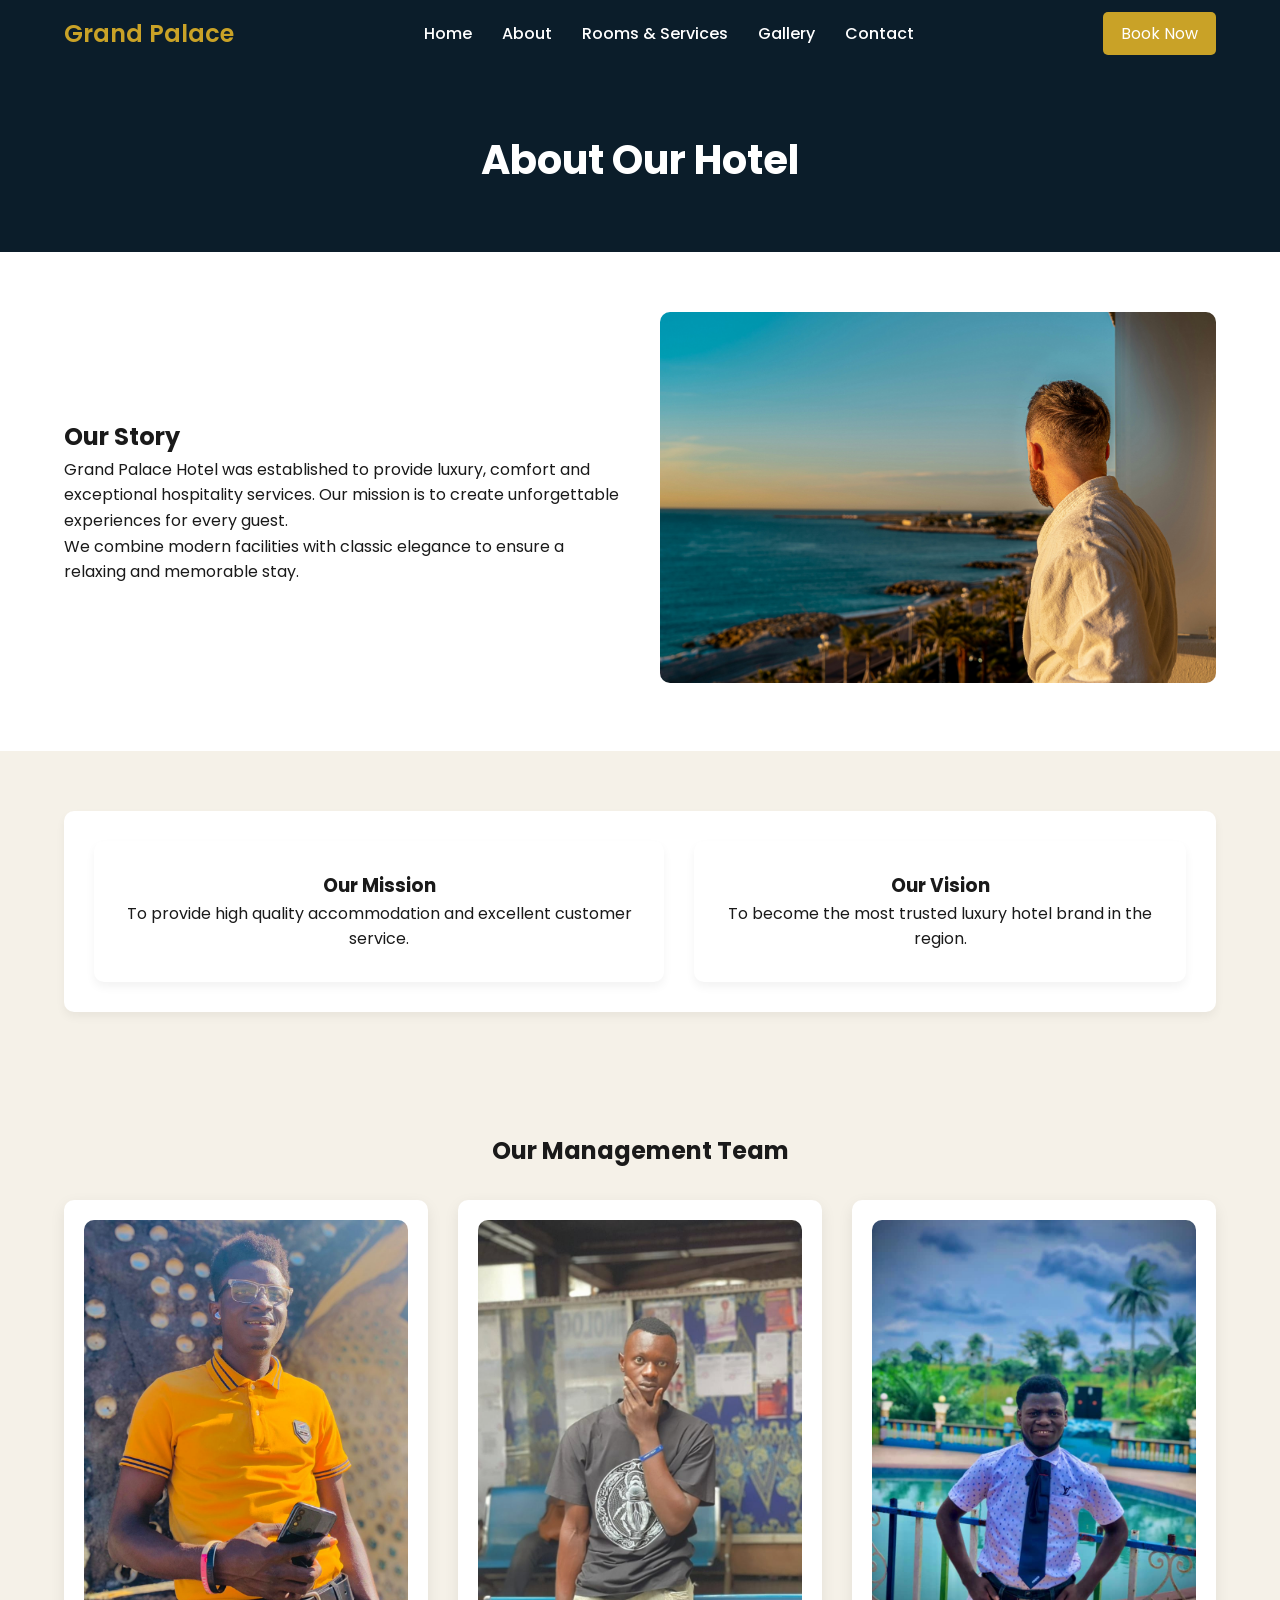
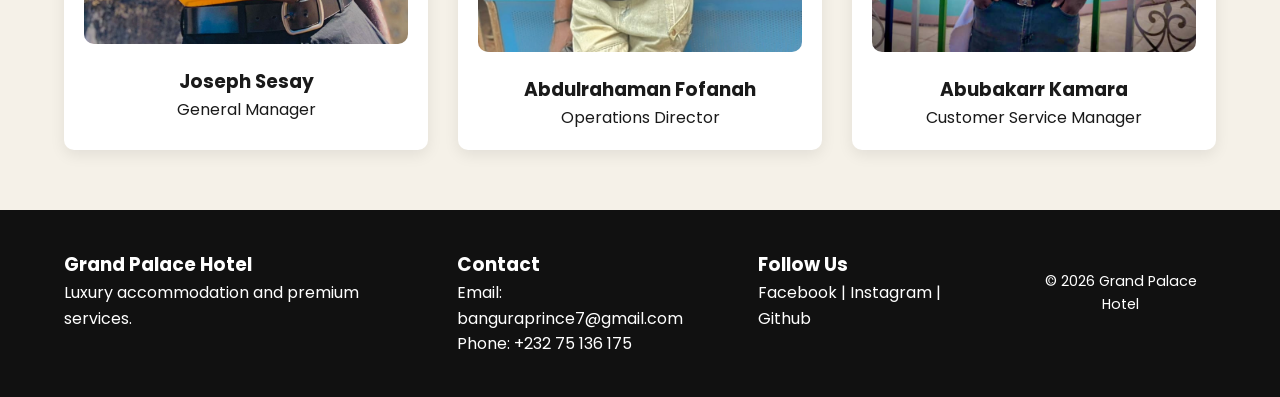
<file: about.html>
<!DOCTYPE html>
<html lang="en">

<head>

<meta charset="UTF-8">
<meta name="viewport" content="width=device-width, initial-scale=1.0">

<title>About – Grand Palace Hotel</title>

<link rel="stylesheet" href="css/style1.css">

<link href="https://fonts.googleapis.com/css2?family=Poppins:wght@300;400;600&display=swap" rel="stylesheet">

</head>

<body>

<!-- HEADER -->
<header>

<nav class="navbar">

    <div class="logo">
        <h1><a href="index.html">Grand Palace</a></h1>
    </div>

<ul class="nav-links">

<li><a href="index.html">Home</a></li>

<li><a href="about.html">About</a></li>

<li><a href="rooms.html">Rooms & Services</a></li>

<li><a href="gallery.html">Gallery</a></li>

<li><a href="contact.html">Contact</a></li>

</ul>

<div class="nav-btn">
<a href="contact.html" class="btn-book">Book Now</a>
</div>

</nav>

</header>


<main>

<!-- PAGE BANNER -->

<section class="page-banner">

<h2>About Our Hotel</h2>

</section>


<!-- OUR STORY -->

<section class="about-section">

<div class="container">

<div class="about-text">

<h2>Our Story</h2>

<p>
Grand Palace Hotel was established to provide luxury,
comfort and exceptional hospitality services.
Our mission is to create unforgettable experiences
for every guest.
</p>

<p>
We combine modern facilities with classic elegance
to ensure a relaxing and memorable stay.
</p>

</div>

<div class="about-image">

<img src="images/about1.jpg" alt="Hotel building">

</div>

</div>

</section>


<!-- MISSION VISION -->

<section class="mission">

<div class="container">

<div>

<h3>Our Mission</h3>

<p>
To provide high quality accommodation and excellent
customer service.
</p>

</div>

<div>

<h3>Our Vision</h3>

<p>
To become the most trusted luxury hotel brand
in the region.
</p>

</div>

</div>

</section>


<!-- TEAM -->

<section class="team">

<h2>Our Management Team</h2>

<div class="team-grid">

<div class="team-card">

<img src="images/team1.jpeg" alt="Manager">

<h3>Joseph Sesay</h3>

<p>General Manager</p>

</div>

<div class="team-card">

<img src="images/team2.jpeg" alt="Director">

<h3>Abdulrahaman Fofanah</h3>

<p>Operations Director</p>

</div>

<div class="team-card">

<img src="images/team3.jpeg" alt="Supervisor">

<h3>Abubakarr Kamara</h3>

<p>Customer Service Manager</p>

</div>

</div>

</section>

</main>


<!-- FOOTER -->

<footer>

<div class="footer-container">

<div>

<h3>Grand Palace Hotel</h3>

<p>Luxury accommodation and premium services.</p>

</div>

<div>

<h3>Contact</h3>

<p>Email: banguraprince7@gmail.com</p>

<p>Phone: +232 75 136 175</p>

</div>

<div class="footer-social">
    <h3>Follow Us</h3>
    <p><a href="https://www.facebook.com/princee.bangura">Facebook </a> | <a href="https://www.instagram.com/drumsonessence?igsh=MXc2eG9qdm9hZjFkcA==">Instagram</a> | <a href="https://github.com/PrinceE-cyber">Github</a> </p>
</div>


<p class="footer-bottom">

© 2026 Grand Palace Hotel

</p>

</footer>

</body>

</html>
</file>
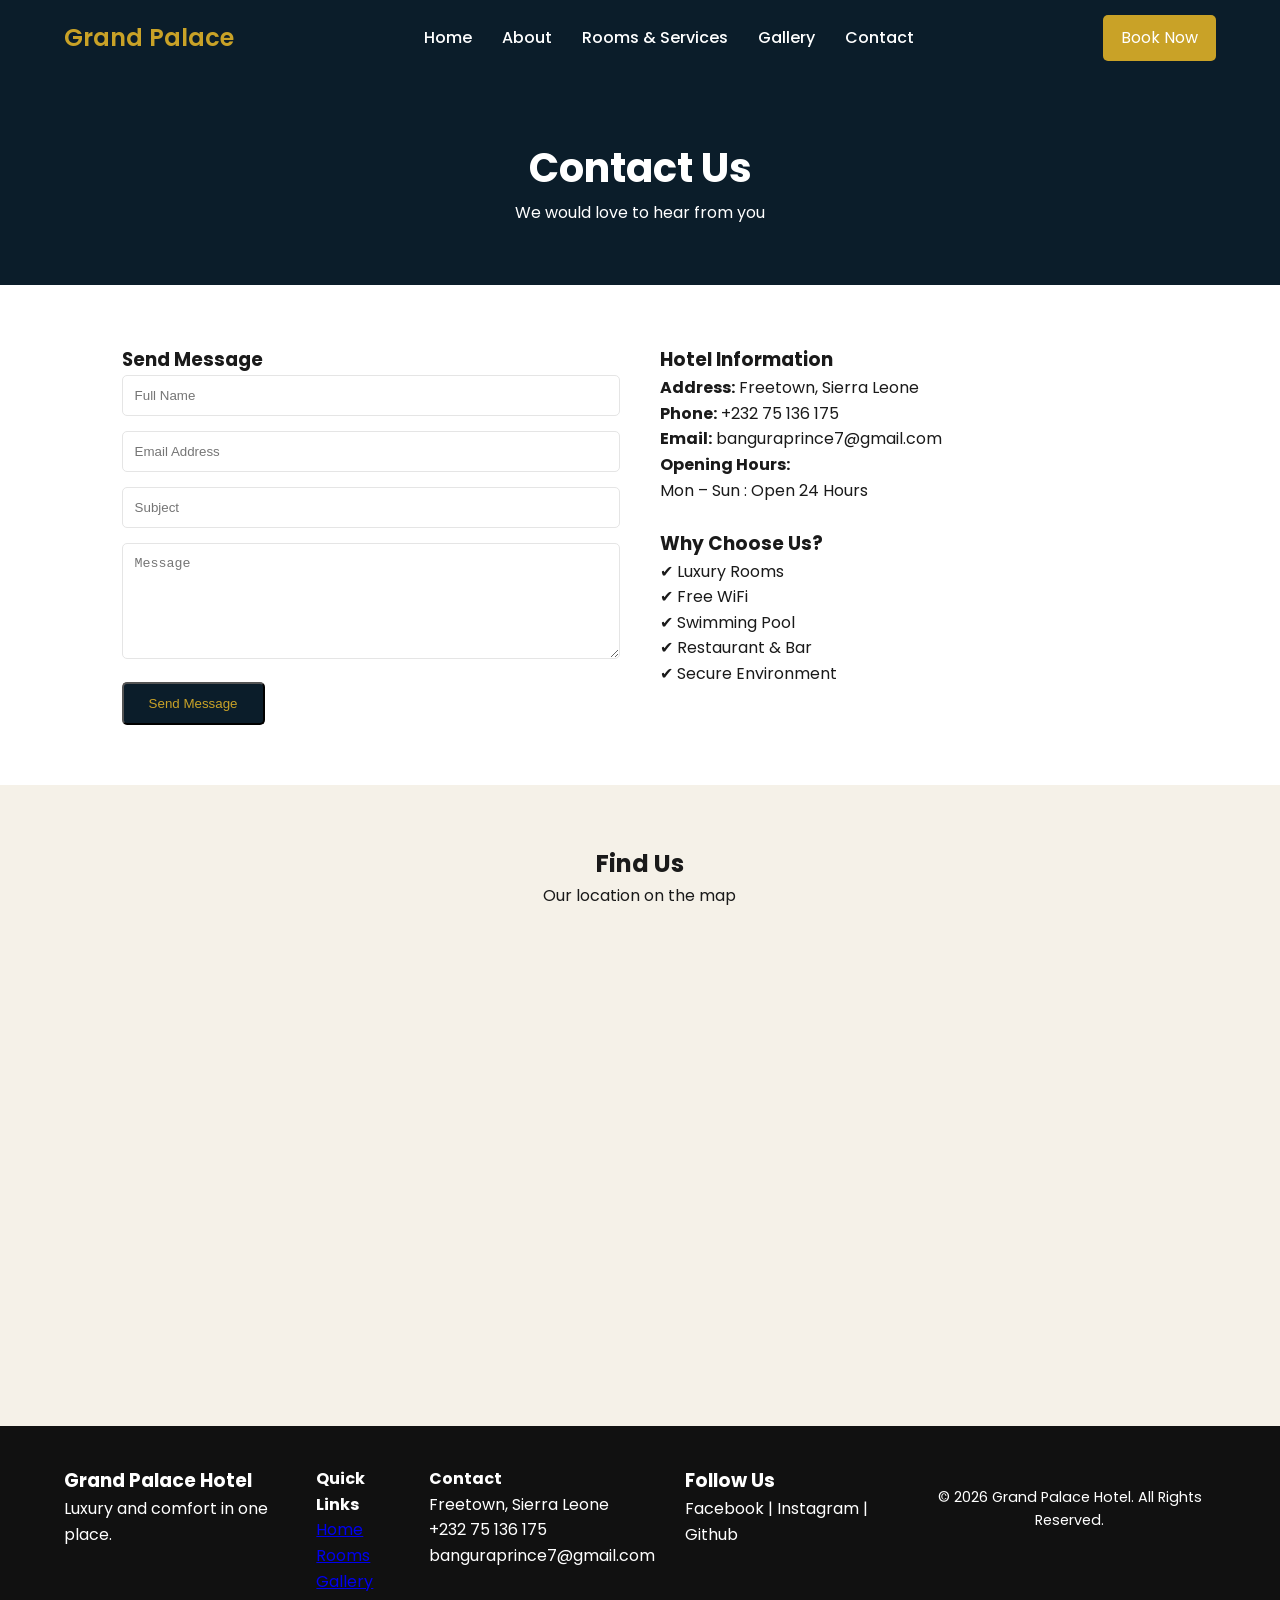
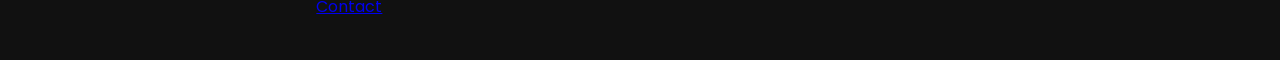
<file: contact.html>
<!DOCTYPE html>

<html lang="en">

<head>

<meta charset="UTF-8">

<meta name="viewport" content="width=device-width, initial-scale=1.0">

<title>Grand Palace Hotel | Contact</title>

<link rel="stylesheet" href="css/style1.css">

<link href="https://fonts.googleapis.com/css2?family=Poppins:wght@300;400;600&display=swap" rel="stylesheet">

</head>


<body>


<!-- HEADER -->

<header>

<nav class="navbar">

<div class="logo">
    <h1><a href="index.html">Grand Palace</a></h1>
</div>

<ul class="nav-links">

<li><a href="index.html">Home</a></li>

<li><a href="about.html">About</a></li>

<li><a href="rooms.html">Rooms & Services</a></li>

<li><a href="gallery.html">Gallery</a></li>

<li><a href="contact.html">Contact</a></li>

</ul>

<a href="#" class="btn-book">Book Now</a>

</nav>

</header>


<!-- PAGE BANNER -->

<section class="page-banner">

<h2>Contact Us</h2>

<p>We would love to hear from you</p>

</section>


<!-- CONTACT -->

<section class="contact">

<div class="container contact-container">


<div class="contact-form">

<h3>Send Message</h3>

<form>

<input type="text" placeholder="Full Name" required>

<input type="email" placeholder="Email Address" required>

<input type="text" placeholder="Subject">

<textarea rows="6" placeholder="Message"></textarea>

<button class="btn-primary">Send Message</button>

</form>

</div>


<div class="contact-info">

<h3>Hotel Information</h3>

<p><strong>Address:</strong> Freetown, Sierra Leone</p>

<p><strong>Phone:</strong> +232 75 136 175</p>

<p><strong>Email:</strong> banguraprince7@gmail.com</p>

<p><strong>Opening Hours:</strong></p>

<p>Mon – Sun : Open 24 Hours</p>

<br>

<h3>Why Choose Us?</h3>

<p>✔ Luxury Rooms</p>

<p>✔ Free WiFi</p>

<p>✔ Swimming Pool</p>

<p>✔ Restaurant & Bar</p>

<p>✔ Secure Environment</p>

</div>


</div>

</section>


<!-- MAP SECTION (optional but impressive) -->

<section class="gallery">

<div class="container">

<h2>Find Us</h2>

<p>Our location on the map</p>

<iframe src="https://www.google.com/maps/embed?pb=!1m18!1m12!1m3!1d3946.1960938955676!2d-13.20363002593859!3d8.480304997338415!2m3!1f0!2f0!3f0!3m2!1i1024!2i768!4f13.1!3m3!1m2!1s0xf04c34865916b17%3A0x31730f1acbd7ce68!2sUNIVERSITY%20OF%20MANAGEMENT%20AND%20TECHNOLOGY%20(UNIMTECH)!5e0!3m2!1sen!2ssl!4v1773685894277!5m2!1sen!2ssl" width="100%" height="450" border-radius="10px" margin-top="20px" style="border:0;" allowfullscreen="" loading="lazy" referrerpolicy="no-referrer-when-downgrade"></iframe>

<!-- <img src="images/gallery1.png" style="width:100%; border-radius:10px; margin-top:20px;"> -->

</div>

</section>


<!-- FOOTER -->

<footer>

<div class="footer-container">

<div>

<h3>Grand Palace Hotel</h3>

<p>Luxury and comfort in one place.</p>

</div>


<div classs="quick-links">

<h4>Quick Links</h4>

<p><a href="index.html">Home</a></p>

<p><a href="rooms.html">Rooms</a></p>

<p><a href="gallery.html">Gallery</a></p>

<p><a href="contact.html">Contact</a></p>

</div>


<div>

<h4>Contact</h4>

<p>Freetown, Sierra Leone</p>

<p>+232 75 136 175</p>

<p>banguraprince7@gmail.com</p>

</div>


<div class="footer-social">
    <h3>Follow Us</h3>
    <p><a href="https://www.facebook.com/princee.bangura">Facebook </a> | <a href="https://www.instagram.com/drumsonessence?igsh=MXc2eG9qdm9hZjFkcA==">Instagram</a> | <a href="https://github.com/PrinceE-cyber">Github</a> </p>
</div>


<div class="footer-bottom">

<p>© 2026 Grand Palace Hotel. All Rights Reserved.</p>

</div>

</footer>


</body>

</html>
</file>
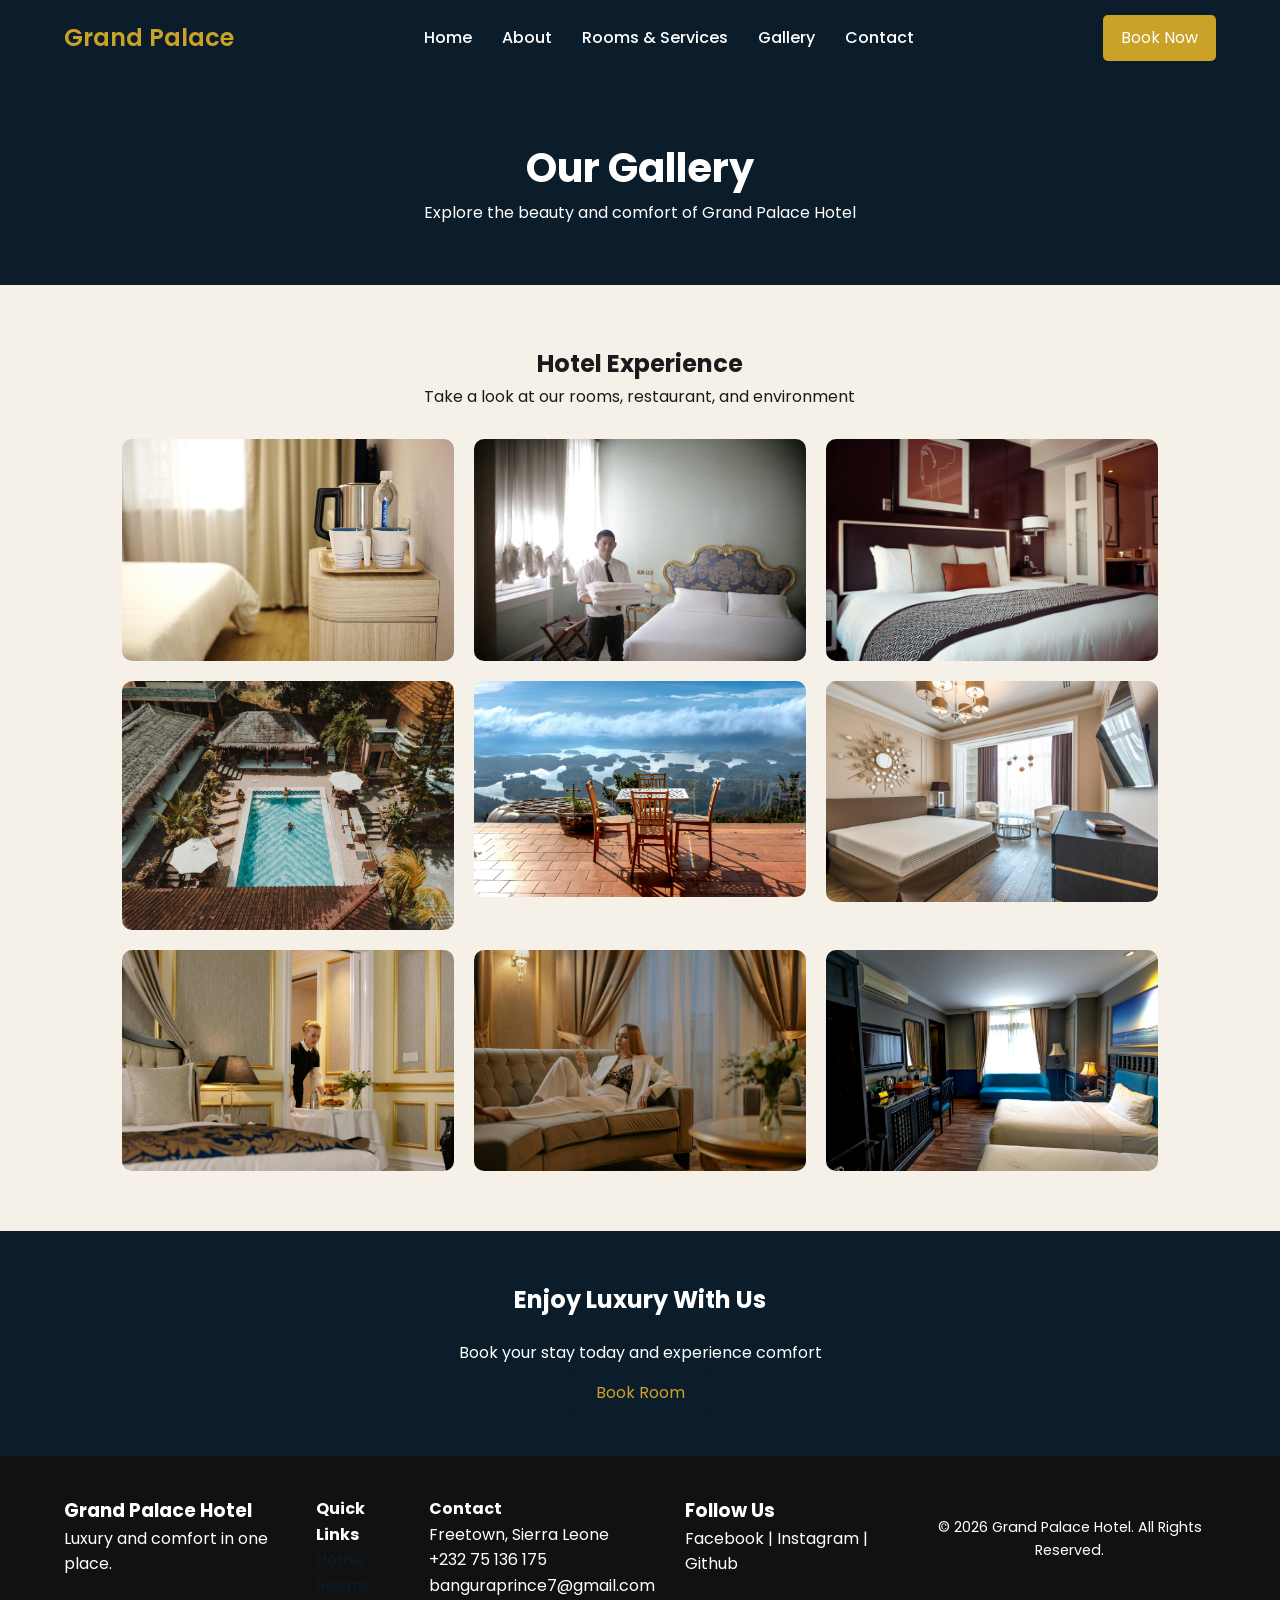
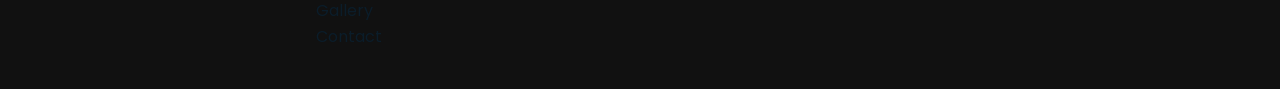
<file: gallery.html>
<!DOCTYPE html>

<html lang="en">

<head>

<meta charset="UTF-8">

<meta name="viewport" content="width=device-width, initial-scale=1.0">

<title>Grand Palace Hotel | Gallery</title>

<link rel="stylesheet" href="css/style1.css">

<link href="https://fonts.googleapis.com/css2?family=Poppins:wght@300;400;600&display=swap" rel="stylesheet">

</head>


<body>


<!-- HEADER -->

<header>

<nav class="navbar">

    <div class="logo">
        <h1><a href="index.html">Grand Palace</a></h1>
    </div>

<ul class="nav-links">

<li><a href="index.html">Home</a></li>

<li><a href="about.html">About</a></li>

<li><a href="rooms.html">Rooms & Services</a></li>

<li><a href="gallery.html">Gallery</a></li>

<li><a href="contact.html">Contact</a></li>

</ul>

<a href="#" class="btn-book">Book Now</a>

</nav>

</header>


<!-- PAGE BANNER -->

<section class="page-banner">

<h2>Our Gallery</h2>

<p>Explore the beauty and comfort of Grand Palace Hotel</p>

</section>


<!-- GALLERY -->

<section class="gallery">

<div class="container">

<h2>Hotel Experience</h2>

<p>Take a look at our rooms, restaurant, and environment</p>


<div class="gallery-grid">

<img src="images/gallery1.jpg">

<img src="images/gallery2.jpg">

<img src="images/gallery3.jpg">

<img src="images/gallery4.jpg">

<img src="images/gallery5.jpg">

<img src="images/gallery6.jpg">

<img src="images/gallery7.jpg">

<img src="images/gallery8.jpg">

<img src="images/gallery9.jpg">

</div>

</div>

</section>


<!-- CTA -->

<section class="cta">

<h2>Enjoy Luxury With Us</h2>

<p>Book your stay today and experience comfort</p>

<a href="#" class="btn-primary">Book Room</a>

</section>


<!-- FOOTER -->

<footer>

<div class="footer-container">

<div>

<h3>Grand Palace Hotel</h3>

<p>Luxury and comfort in one place.</p>

</div>


<div class="quick-links">

<h4>Quick Links</h4>

<p><a href="index.html">Home</a></p> 

<p><a href="rooms.html">Rooms</a></p>

<p><a href="gallery.html">Gallery</a></p>

<p><a href="contact.html">Contact</a></p>

</div>


<div>

<h4>Contact</h4>

<p>Freetown, Sierra Leone</p>

<p>+232 75 136 175</p>

<p>banguraprince7@gmail.com</p>

</div>

<div class="footer-social">
    <h3>Follow Us</h3>
    <p><a href="https://www.facebook.com/princee.bangura">Facebook </a> | <a href="https://www.instagram.com/drumsonessence?igsh=MXc2eG9qdm9hZjFkcA==">Instagram</a> | <a href="https://github.com/PrinceE-cyber">Github</a> </p>
</div>


<div class="footer-bottom">

<p>© 2026 Grand Palace Hotel. All Rights Reserved.</p>

</div>

</footer>


</body>

</html>
</file>
<file: css/style1.css>
/* ================================
   CSS RESET
================================ */

*{
margin:0;
padding:0;
box-sizing:border-box;
}

body{
font-family:'Poppins',sans-serif;
line-height:1.6;
background-color:var(--secondary-beige);
color:var(--text-dark);
}


/* ================================
   CSS VARIABLES
================================ */

:root{

--primary-dark:#0B1D2A;

--primary-gold:#C9A227;

--secondary-beige:#F5F1E8;

--text-dark:#1A1A1A;

--white:#FFFFFF;

--border-light:#E5E5E5;

}


/* ================================
   GLOBAL CONTAINER
================================ */

.container{

width:90%;

max-width:1200px;

margin:auto;

}


/* ================================
   NAVBAR
================================ */

header{

background:var(--primary-dark);

color:var(--white);

}

.navbar{

display:flex;

justify-content:space-between;

align-items:center;

padding:15px 5%;

}

.logo h1 a{

color:var(--primary-gold);

font-weight:600;

text-decoration:none;




}

.nav-links{

list-style:none;

display:flex;

}

.nav-links li{

margin:0 15px;

}

.nav-links a{

text-decoration:none;

color:var(--white);

font-weight:500;

transition:0.3s;

}

.nav-links a:hover{

color:var(--primary-gold);

}


/* NAV BUTTON */

.btn-book{

background:var(--primary-gold);

color:var(--white);

padding:10px 18px;

text-decoration:none;

border-radius:5px;

transition:0.3s;

}

.btn-book:hover{

background:#a8841d;

}


/* ================================
   HERO
================================ */

.hero{

height:90vh;

background:url('../images/hero.jpg') center/cover no-repeat;

display:flex;

justify-content:center;

align-items:center;

text-align:center;

color:var(--white);

}

.hero-content h2{

font-size:3rem;

margin-bottom:15px;

color: var(--primary-dark);

}

/* .hero-content p{

font-size:1.2rem;

margin-bottom:20px;

color: var(--primary-gold);

} */


/* ================================
   BUTTONS
================================ */

.btn-primary{

background:var(--primary-dark);

color:var(--primary-gold);

padding:12px 25px;

text-decoration:none;

border-radius:5px;

transition:0.3s;

}

.btn-primary:hover{

background:#a8841d;

}

.btn-secondary{

background:var(--primary-dark);

color:var(--white);

padding:10px 20px;

text-decoration:none;

border-radius:5px;

display:inline-block;

margin-top:15px;

}


/* ================================
   ABOUT PREVIEW (HOME)
================================ */

.about-preview{

padding:60px 0;

background:var(--white);

}

.about-preview .container{

display:flex;

gap:40px;

align-items:center;

}

.about-image img{

width:100%;

border-radius:10px;

}


/* ================================
   ROOMS PREVIEW (HOME)
================================ */

.rooms-preview{

padding:60px 5%;

text-align:center;

}

.room-grid{

display:flex;

gap:30px;

margin-top:30px;

}

.room-card{

background:var(--white);

padding:20px;

border-radius:10px;

box-shadow:0 5px 15px rgba(0,0,0,0.1);

flex:1;

transition:0.3s;

}

.room-card:hover{

transform:translateY(-5px);

}

.room-card img{

width:100%;

border-radius:10px;

margin-bottom:15px;

}

.footer-social p a{
   color:var(--white);
   text-decoration: none;

}

.quick-links p a{
   color:var(--primary-dark);
   text-decoration: none;
}

/* ================================
   PAGE BANNER (ABOUT + ROOMS)
================================ */

.page-banner{

background:var(--primary-dark);

color:var(--white);

text-align:center;

padding:60px 20px;

}

.page-banner h2{

font-size:2.5rem;

}


/* ================================
   ABOUT PAGE
================================ */

.about-section{

padding:60px 0;

background:var(--white);

}

.about-section .container{

display:flex;

gap:40px;

align-items:center;

}

.about-text{

flex:1;

}

.about-image{

flex:1;

}

.about-image img{

width:100%;

border-radius:10px;

}


/* MISSION */

.mission{

padding:60px 0;

text-align:center;

}

.mission .container{

display:flex;

gap:30px;

}

.mission div{

background:var(--white);

padding:30px;

border-radius:10px;

box-shadow:0 5px 10px rgba(0,0,0,0.05);

}


/* TEAM */

.team{

padding:60px 5%;

text-align:center;

background:var(--secondary-beige);

}

.team-grid{

display:flex;

gap:30px;

margin-top:30px;

}

.team-card{

background:var(--white);

padding:20px;

border-radius:10px;

flex:1;

box-shadow:0 5px 15px rgba(0,0,0,0.08);

}

.team-card img{

width:100%;

border-radius:10px;

margin-bottom:15px;

}


/* ================================
   ROOMS PAGE
================================ */

.rooms-page{

padding:60px 5%;

text-align:center;

background:var(--white);

}


/* SERVICES */

.services{

padding:60px 5%;

text-align:center;

}

.services-grid{

display:flex;

gap:30px;

margin-top:30px;

}

.services-grid div{

background:var(--white);

padding:25px;

border-radius:10px;

flex:1;

box-shadow:0 5px 15px rgba(0,0,0,0.08);

}


/* ================================
   GALLERY (READY)
================================ */

.gallery{

padding:60px 5%;

text-align:center;

}

.gallery-grid{

display:grid;

grid-template-columns:repeat(3,1fr);

gap:20px;

margin-top:30px;

}

.gallery-grid img{

width:100%;

border-radius:10px;

transition:0.3s;

}

.gallery-grid img:hover{

transform:scale(1.05);

}

.cta {
   linespace: 1.5;
}

.cta p{
   margin-bottom: 15px;
}

/* ================================
   CONTACT (READY)
================================ */

.contact{

padding:60px 5%;

background:var(--white);

}

.contact-container{

display:flex;

gap:40px;

}

.contact-form{

flex:1;

}

.contact-form input,
.contact-form textarea{

width:100%;

padding:12px;

margin-bottom:15px;

border:1px solid var(--border-light);

border-radius:5px;

}

.contact-info{

flex:1;

}


/* ================================
   CTA
================================ */

.cta{

background:var(--primary-dark);

color:var(--white);

text-align:center;

padding:50px 20px;

}

.cta h2{

margin-bottom:20px;

}


/* ================================
   FOOTER
================================ */

footer{

background:#111;

color:var(--white);

padding:40px 5%;

}

.footer-container{

display:flex;

justify-content:space-between;

gap:30px;

}

.footer-bottom{

text-align:center;

margin-top:20px;

font-size:0.9rem;

}
</file>
